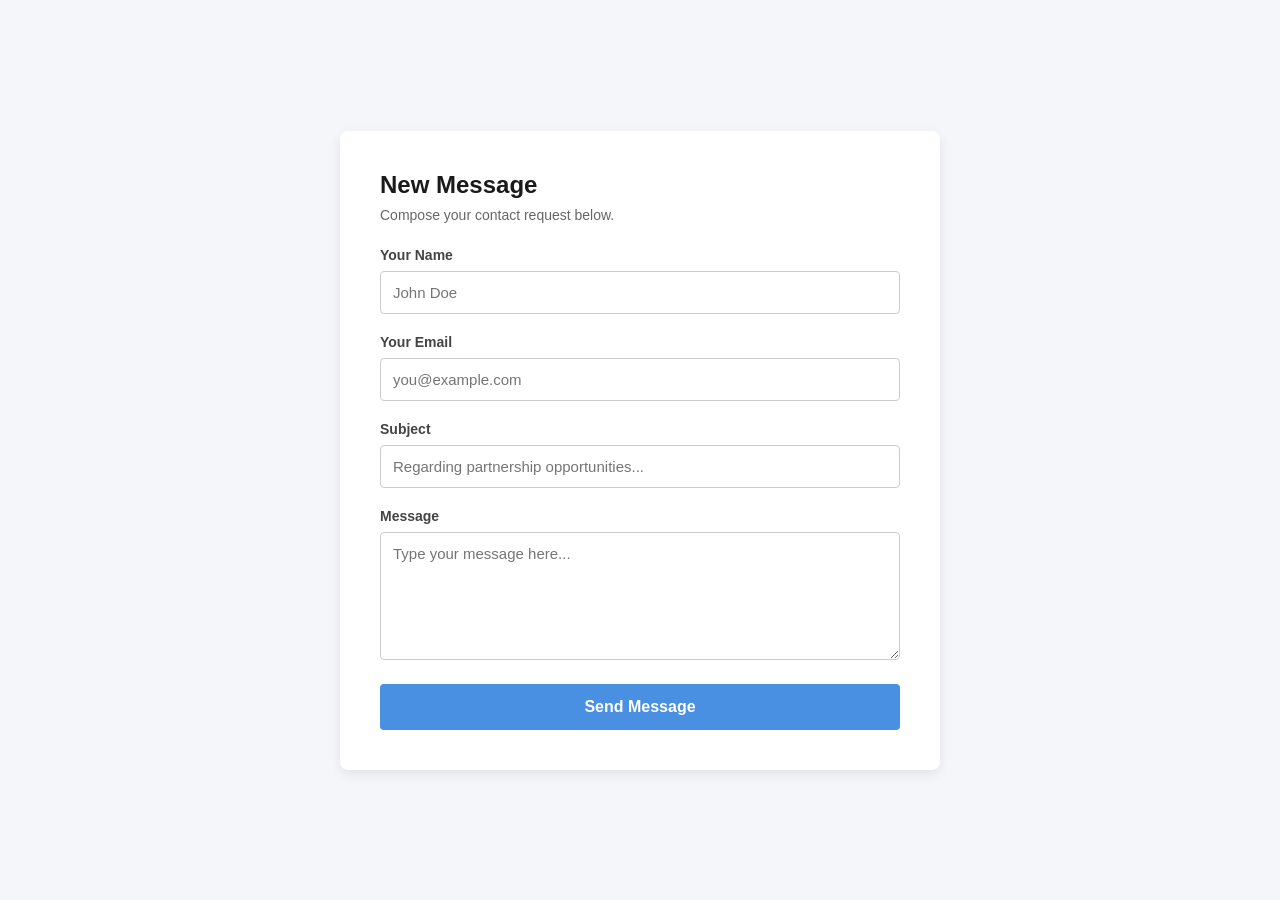
<file: index.html>
<!DOCTYPE html>
<html lang="en">
<head>
    <meta charset="UTF-8">
    <meta name="viewport" content="width=device-width, initial-scale=1.0">
    <title>Contact Us</title>
    <link rel="stylesheet" href="style.css">
</head>
<body>

    <div class="contact-container">
        <h2>New Message</h2>
        <p class="subtitle">Compose your contact request below.</p>
        
        <div id="successAlert" class="success-alert">
            <strong>Success!</strong> Your message has been sent successfully.
        </div>

        <form id="contactForm">
            <div class="form-group">
                <label for="senderName">Your Name</label>
                <input type="text" id="senderName" placeholder="John Doe" required>
            </div>

            <div class="form-group">
                <label for="senderEmail">Your Email</label>
                <input type="email" id="senderEmail" placeholder="you@example.com" required>
            </div>

            <div class="form-group">
                <label for="subject">Subject</label>
                <input type="text" id="subject" placeholder="Regarding partnership opportunities..." required>
            </div>

            <div class="form-group">
                <label for="message">Message</label>
                <textarea id="message" rows="6" placeholder="Type your message here..." required></textarea>
            </div>

            <button type="submit" class="send-btn">
                <span>Send Message</span>
            </button>
        </form>
    </div>

    <script src="script.js"></script>
</body>
</html>
</file>
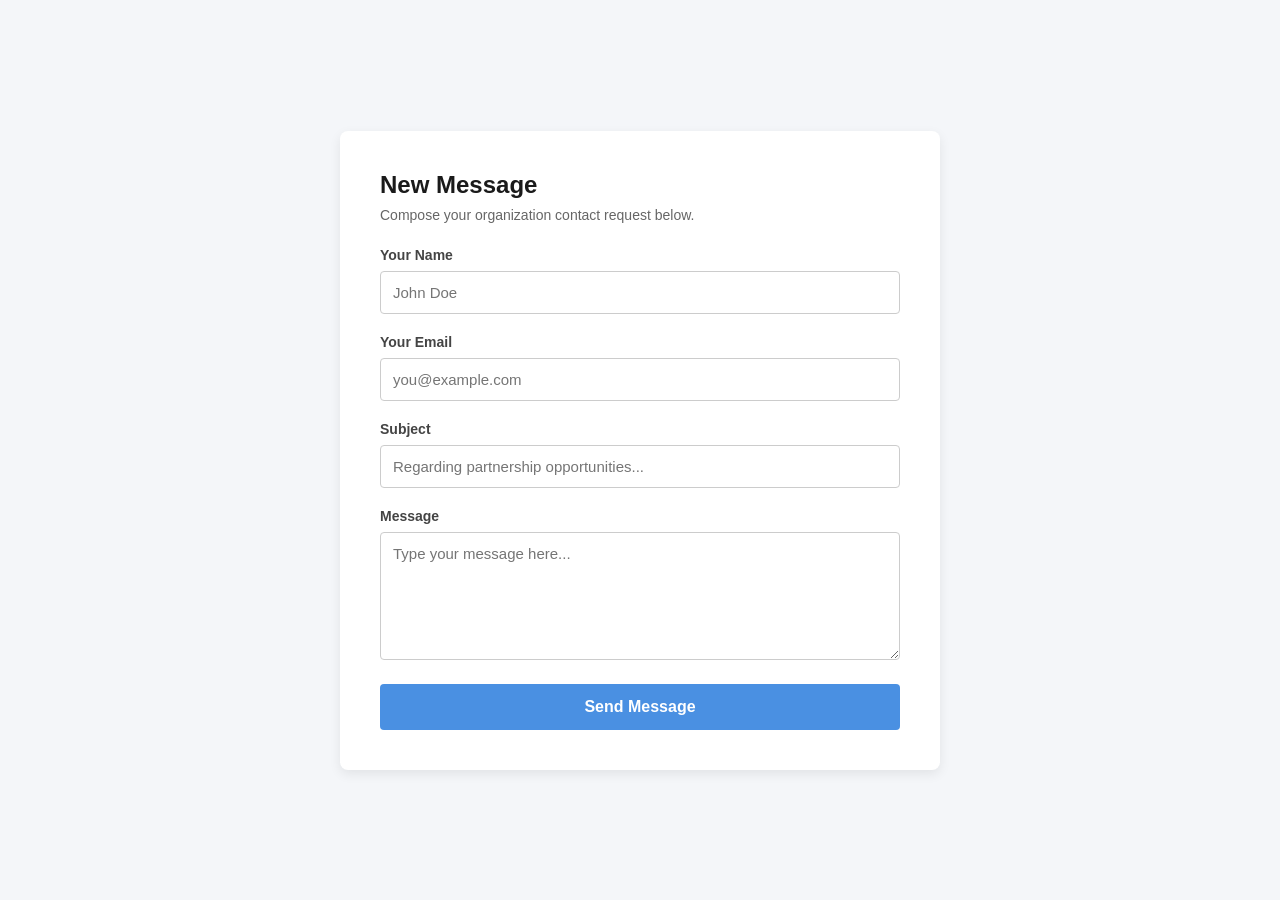
<file: web.html>
<!DOCTYPE html>
<html lang="en">
<head>
    <meta charset="UTF-8">
    <meta name="viewport" content="width=device-width, initial-scale=1.0">
    <title>Contact Us</title>
    <link rel="stylesheet" href="style.css">
</head>
<body>

    <div class="contact-container">
        <h2>New Message</h2>
        <p class="subtitle">Compose your organization contact request below.</p>
        
        <div id="successAlert" class="success-alert">
            <strong>Success!</strong> Your message has been sent successfully.
        </div>

        <form id="contactForm">
            <div class="form-group">
                <label for="senderName">Your Name</label>
                <input type="text" id="senderName" placeholder="John Doe" required>
            </div>

            <div class="form-group">
                <label for="senderEmail">Your Email</label>
                <input type="email" id="senderEmail" placeholder="you@example.com" required>
            </div>

            <div class="form-group">
                <label for="subject">Subject</label>
                <input type="text" id="subject" placeholder="Regarding partnership opportunities..." required>
            </div>

            <div class="form-group">
                <label for="message">Message</label>
                <textarea id="message" rows="6" placeholder="Type your message here..." required></textarea>
            </div>

            <button type="submit" class="send-btn">
                <span>Send Message</span>
            </button>
        </form>
    </div>

    <script src="script.js"></script>
</body>
</html>
</file>
<file: style.css>
/* Base Reset and Styling */
* {
    box-sizing: border-box;
    margin: 0;
    padding: 0;
    font-family: 'Segoe UI', Tahoma, Geneva, Verdana, sans-serif;
}

body {
    background-color: #f4f6f9;
    display: flex;
    justify-content: center;
    align-items: center;
    min-height: 100vh;
    padding: 20px;
}

/* Contact Card Container */
.contact-container {
    background-color: #ffffff;
    width: 100%;
    max-width: 600px;
    padding: 40px;
    border-radius: 8px;
    box-shadow: 0 4px 12px rgba(0, 0, 0, 0.08);
}

h2 {
    color: #1a1a1a;
    font-size: 24px;
    margin-bottom: 8px;
}

.subtitle {
    color: #666;
    font-size: 14px;
    margin-bottom: 24px;
}

/* Form Styling */
.form-group {
    margin-bottom: 20px;
}

label {
    display: block;
    font-size: 14px;
    font-weight: 600;
    color: #444;
    margin-bottom: 8px;
}

input[type="text"],
input[type="email"],
textarea {
    width: 100%;
    padding: 12px;
    border: 1px solid #cccccc;
    border-radius: 4px;
    font-size: 15px;
    color: #333;
    transition: border-color 0.2s, box-shadow 0.2s;
    outline: none;
}

input:focus,
textarea:focus {
    border-color: #4a90e2;
    box-shadow: 0 0 0 3px rgba(74, 144, 226, 0.15);
}

textarea {
    resize: vertical;
}

/* Button Styling */
.send-btn {
    background-color: #4a90e2;
    color: white;
    border: none;
    padding: 14px 28px;
    font-size: 16px;
    font-weight: 600;
    border-radius: 4px;
    cursor: pointer;
    width: 100%;
    transition: background-color 0.2s;
}

.send-btn:hover {
    background-color: #357abd;
}

.send-btn:active {
    background-color: #2a6198;
}

/* Alert Box */
.success-alert {
    display: none; /* Hidden by default via JS */
    background-color: #def2d6;
    color: #2b542c;
    padding: 15px;
    border: 1px solid #d0e9c6;
    border-radius: 4px;
    margin-bottom: 20px;
    font-size: 14px;
}
</file>
